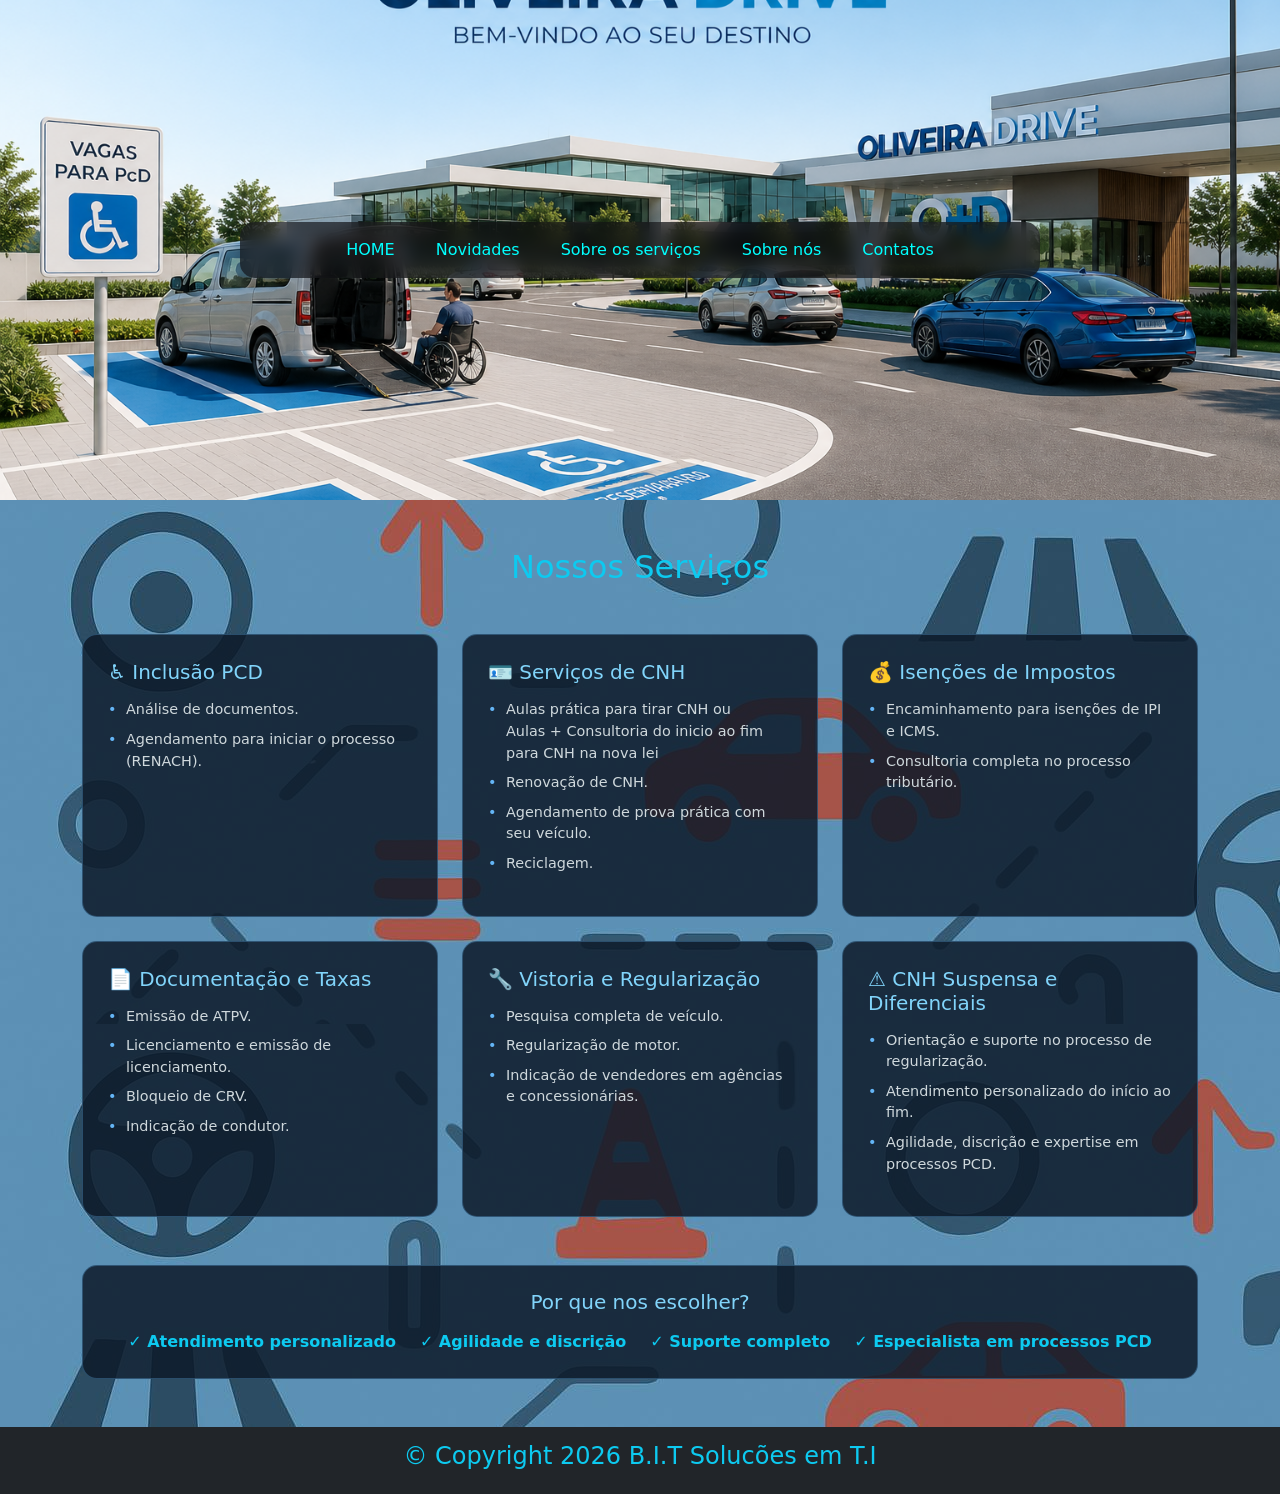
<file: index.html>
<!DOCTYPE html>
<html lang="en">
<head>
    <meta charset="UTF-8">
    <meta name="viewport" content="width=device-width, initial-scale=1.0">
    <meta name="viewport" content="width=device-width, initial-scale=1">
    <link rel="stylesheet" type="text/css" href="css/estilo.css">
        <link href="bootstrap/css/bootstrap.min.css" rel="stylesheet">
    <title>Oliveira Drive</title>

</head>

<body>

<!-- TOPO COM IMAGEM -->
<header id="home">

    <nav class="navbar navbar-expand-lg navbar-dark menu-flutuante">
    
    <!-- botão mobile -->
    <button class="navbar-toggler mx-auto" type="button" data-bs-toggle="collapse" data-bs-target="#menu">
        <span class="navbar-toggler-icon"></span>
    </button>

    <div class="collapse navbar-collapse justify-content-center text-center" id="menu">
        <ul class="navbar-nav align-items-center">

            <li class="nav-item">
                <a class="nav-link" href="index.html">HOME</a>
            </li>

            <li class="nav-item">
                <a class="nav-link" href="novidades.html">Novidades</a>
            </li>

            <li class="nav-item">
                <a class="nav-link" href="servicos.html">Sobre os serviços</a>
            </li>

            <li class="nav-item">
                <a class="nav-link" href="sobre.html">Sobre nós</a>
            </li>

            <li class="nav-item">
                <a class="nav-link" href="contatos.html">Contatos</a>
            </li>

        </ul>
    </div>

    </nav>
    </nav>

</header>

<!-- CONTEÚDO -->
<div class="container my-5">
<!-- SEÇÃO DE SERVIÇOS ESTILO PORTFÓLIO -->
<section class="servicos-oli-drive">
    <div class="header-servicos text-center mb-5">
        <h2 class="mt-4 text-info">Nossos Serviços</h2>
    </div>

    <div class="row g-4">
        <!-- Card 1: Inclusão PCD -->
        <div class="col-lg-4 col-md-6">
            <a href="#" class="service-card">
                <h3>♿ Inclusão PCD</h3>
                <ul class="service-list">
                    <li>Análise de documentos.</li>
                    <li>Agendamento para iniciar o processo (RENACH).</li>
                </ul>
            </a>
        </div>

        <!-- Card 2: Processos de CNH -->
        <div class="col-lg-4 col-md-6">
            <a href="#" class="service-card">
                <h3>🪪 Serviços de CNH</h3>
                <ul class="service-list">
                    <li>Aulas prática para tirar CNH ou <br> Aulas + Consultoria do inicio ao fim para CNH na nova lei</li>
                    <li>Renovação de CNH.</li>
                    <li>Agendamento de prova prática com seu veículo.</li>
                    <li>Reciclagem.</li>
                </ul>
            </a>
        </div>

        <!-- Card 3: Isenções de Impostos -->
        <div class="col-lg-4 col-md-6">
            <a href="#" class="service-card">
                <h3>💰 Isenções de Impostos</h3>
                <ul class="service-list">
                    <li>Encaminhamento para isenções de IPI e ICMS.</li>
                    <li>Consultoria completa no processo tributário.</li>
                </ul>
            </a>
        </div>

        <!-- Card 4: Documentação Veicular -->
        <div class="col-lg-4 col-md-6">
            <a href="#" class="service-card">
                <h3>📄 Documentação e Taxas</h3>
                <ul class="service-list">
                    <li>Emissão de ATPV.</li>
                    <li>Licenciamento e emissão de licenciamento.</li>
                    <li>Bloqueio de CRV.</li>
                    <li>Indicação de condutor.</li>
                </ul>
            </a>
        </div>

        <!-- Card 5: Regularização de Veículos -->
        <div class="col-lg-4 col-md-6">
            <a href="#" class="service-card">
                <h3>🔧 Vistoria e Regularização</h3>
                <ul class="service-list">
                    <li>Pesquisa completa de veículo.</li>
                    <li>Regularização de motor.</li>
                    <li>Indicação de vendedores em agências e concessionárias.</li>
                </ul>
            </a>
        </div>

        <!-- Card 6: Suporte Especializado -->
        <div class="col-lg-4 col-md-6">
            <a href="#" class="service-card">
                <h3>⚠️ CNH Suspensa e Diferenciais</h3>
                <ul class="service-list">
                    <li>Orientação e suporte no processo de regularização.</li>
                    <li>Atendimento personalizado do início ao fim.</li>
                    <li>Agilidade, discrição e expertise em processos PCD.</li>
                </ul>
            </a>
        </div>
    </div>

    <!-- Seção Extra de Diferenciais -->
    <div class="row mt-5">
        <div class="col-12">
            <div class="service-card text-center py-4">
                <h3 class="mb-3">Por que nos escolher?</h3>
                <div class="d-flex flex-wrap justify-content-center gap-4 text-info fw-bold">
                    <span>✓ Atendimento personalizado</span>
                    <span>✓ Agilidade e discrição</span>
                    <span>✓ Suporte completo</span>
                    <span>✓ Especialista em processos PCD</span>
                </div>
            </div>
        </div>
    </div>
</section>
</div>

    <!--Rodape-->
    
    <footer id="rodape"><a href="https://gabriel-brandao.dev/">
        <h4> &copy; Copyright 2026 B.I.T Solucões em T.I</h4>
    </a>
    </footer>

<script src="bootstrap/js/bootstrap.bundle.min.js"></script>

</body>
</html>
</file>
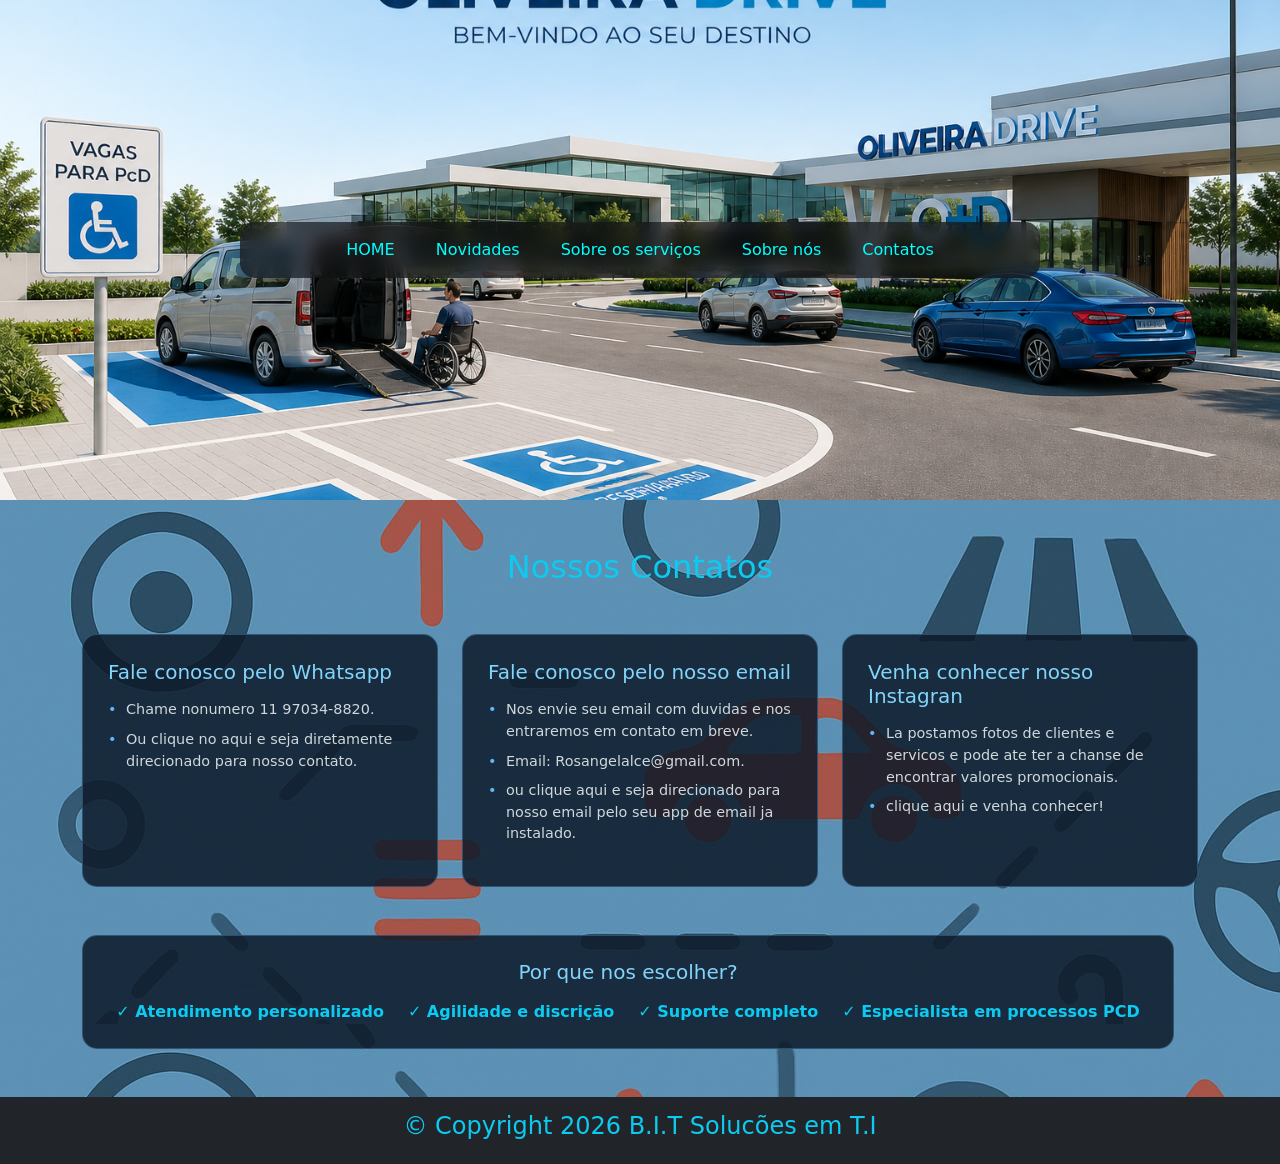
<file: contatos.html>
<!DOCTYPE html>
<html lang="en">
<head>
    <meta charset="UTF-8">
    <meta name="viewport" content="width=device-width, initial-scale=1.0">
    <meta name="viewport" content="width=device-width, initial-scale=1">
    <link rel="stylesheet" type="text/css" href="css/estilo.css">
        <link href="bootstrap/css/bootstrap.min.css" rel="stylesheet">
    <title>Oliveira Drive</title>

</head>

<body>

<!-- TOPO COM IMAGEM -->
<header id="home">

    <nav class="navbar navbar-expand-lg navbar-dark menu-flutuante">
    
    <!-- botão mobile -->
    <button class="navbar-toggler mx-auto" type="button" data-bs-toggle="collapse" data-bs-target="#menu">
        <span class="navbar-toggler-icon"></span>
    </button>

    <div class="collapse navbar-collapse justify-content-center text-center" id="menu">
        <ul class="navbar-nav align-items-center">

             <li class="nav-item">
                <a class="nav-link" href="index.html">HOME</a>
            </li>

            <li class="nav-item">
                <a class="nav-link" href="novidades.html">Novidades</a>
            </li>

            <li class="nav-item">
                <a class="nav-link" href="servicos.html">Sobre os serviços</a>
            </li>

            <li class="nav-item">
                <a class="nav-link" href="sobre.html">Sobre nós</a>
            </li>

            <li class="nav-item">
                <a class="nav-link" href="contatos.html">Contatos</a>
            </li>

        </ul>
    </div>

    </nav>
    </nav>

</header>

<!-- CONTEÚDO -->
<div class="container my-5">
<section class="servicos-oli-drive">
    <div class="header-servicos text-center mb-5">
        <h2 class="mt-4 text-info">Nossos Contatos</h2>
    </div>

    <div class="row g-4">
        <!-- Card 1: Inclusão PCD -->
        <div class="col-lg-4 col-md-6">
            <a href="https://wa.me/5511970348820?text=Olá!%20Vim%20pelo%20seu%20site%20e%20gostaria%20de%20falar%20com%20você" class="service-card">
                <h3>Fale conosco pelo Whatsapp</h3>
                <ul class="service-list">
                    <li>Chame nonumero 11 97034-8820.</li>
                    <li>Ou clique no aqui e seja diretamente direcionado para nosso contato.</li>
                </ul>
            </a>
        </div>

        <!-- Card 2: Processos de CNH -->
        <div class="col-lg-4 col-md-6">
            <a href="mailto:Rosangelalce@gmail.com" class="service-card">
                <h3>Fale conosco pelo nosso email</h3>
                <ul class="service-list">
                    <li>Nos envie seu email com duvidas e nos entraremos em contato em breve.</li>
                    <li>Email: Rosangelalce@gmail.com.</li>
                    <li>ou clique aqui e seja direcionado para nosso email pelo seu app de email ja instalado.</li>
                </ul>
            </a>
        </div>

        <!-- Card 3: Isenções de Impostos -->
        <div class="col-lg-4 col-md-6">
            <a href="#" class="service-card">
                <h3>Venha conhecer nosso Instagran</h3>
                <ul class="service-list">
                    <li>La postamos fotos de clientes e servicos e pode ate ter a chanse de encontrar valores promocionais.</li>
                    <li>clique aqui e venha conhecer!</li>
                </ul>
            </a>
        </div>
    <!-- Seção Extra de Diferenciais -->
    <div class="row mt-5">
        <div class="col-12">
            <div class="service-card text-center py-4">
                <h3 class="mb-3">Por que nos escolher?</h3>
                <div class="d-flex flex-wrap justify-content-center gap-4 text-info fw-bold">
                    <span>✓ Atendimento personalizado</span>
                    <span>✓ Agilidade e discrição</span>
                    <span>✓ Suporte completo</span>
                    <span>✓ Especialista em processos PCD</span>
                </div>
            </div>
        </div>
    </div>
</section>
</div>

    <!--Rodape-->
    
    <footer id="rodape"><a href="https://gabriel-brandao.dev/">
        <h4> &copy; Copyright 2026 B.I.T Solucões em T.I</h4>
    </a>
    </footer>

<script src="bootstrap/js/bootstrap.bundle.min.js"></script>

</body>
</html>
</file>
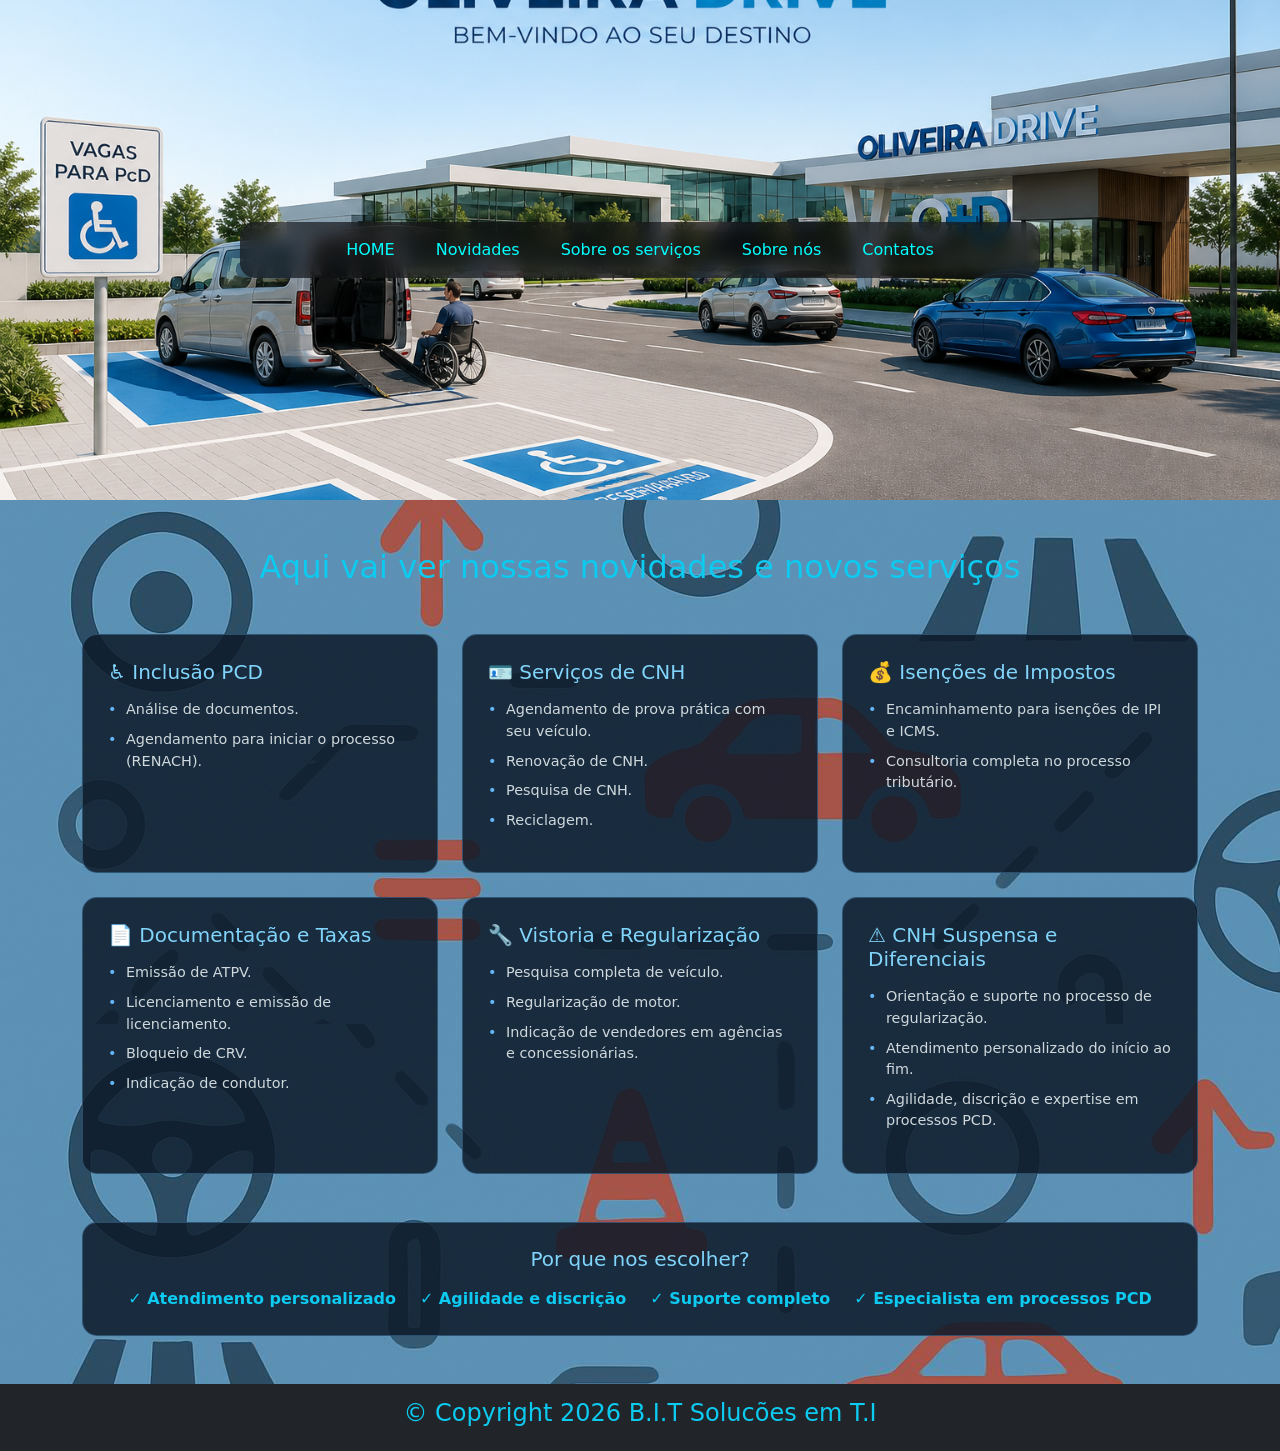
<file: novidades.html>
<!DOCTYPE html>
<html lang="en">
<head>
    <meta charset="UTF-8">
    <meta name="viewport" content="width=device-width, initial-scale=1.0">
    <meta name="viewport" content="width=device-width, initial-scale=1">
    <link rel="stylesheet" type="text/css" href="css/estilo.css">
        <link href="bootstrap/css/bootstrap.min.css" rel="stylesheet">
    <title>Oliveira Drive</title>

</head>

<body>

<!-- TOPO COM IMAGEM -->
<header id="home">

    <nav class="navbar navbar-expand-lg navbar-dark menu-flutuante">
    
    <!-- botão mobile -->
    <button class="navbar-toggler mx-auto" type="button" data-bs-toggle="collapse" data-bs-target="#menu">
        <span class="navbar-toggler-icon"></span>
    </button>

    <div class="collapse navbar-collapse justify-content-center text-center" id="menu">
        <ul class="navbar-nav align-items-center">

            <li class="nav-item">
                <a class="nav-link" href="index.html">HOME</a>
            </li>

            <li class="nav-item">
                <a class="nav-link" href="novidades.html">Novidades</a>
            </li>

            <li class="nav-item">
                <a class="nav-link" href="servicos.html">Sobre os serviços</a>
            </li>

            <li class="nav-item">
                <a class="nav-link" href="sobre.html">Sobre nós</a>
            </li>

            <li class="nav-item">
                <a class="nav-link" href="contatos.html">Contatos</a>
            </li>

        </ul>
    </div>

    </nav>
    </nav>

</header>

<!-- CONTEÚDO -->
<div class="container my-5">
<!-- SEÇÃO DE SERVIÇOS ESTILO PORTFÓLIO -->
<section class="servicos-oli-drive">
    <div class="header-servicos text-center mb-5">
        <h2 class="mt-4 text-info">Aqui vai ver nossas novidades e novos serviços</h2>
    </div>

    <div class="row g-4">
        <!-- Card 1: Inclusão PCD -->
        <div class="col-lg-4 col-md-6">
            <a href="#" class="service-card">
                <h3>♿ Inclusão PCD</h3>
                <ul class="service-list">
                    <li>Análise de documentos.</li>
                    <li>Agendamento para iniciar o processo (RENACH).</li>
                </ul>
            </a>
        </div>

        <!-- Card 2: Processos de CNH -->
        <div class="col-lg-4 col-md-6">
            <a href="#" class="service-card">
                <h3>🪪 Serviços de CNH</h3>
                <ul class="service-list">
                    <li>Agendamento de prova prática com seu veículo.</li>
                    <li>Renovação de CNH.</li>
                    <li>Pesquisa de CNH.</li>
                    <li>Reciclagem.</li>
                </ul>
            </a>
        </div>

        <!-- Card 3: Isenções de Impostos -->
        <div class="col-lg-4 col-md-6">
            <a href="#" class="service-card">
                <h3>💰 Isenções de Impostos</h3>
                <ul class="service-list">
                    <li>Encaminhamento para isenções de IPI e ICMS.</li>
                    <li>Consultoria completa no processo tributário.</li>
                </ul>
            </a>
        </div>

        <!-- Card 4: Documentação Veicular -->
        <div class="col-lg-4 col-md-6">
            <a href="#" class="service-card">
                <h3>📄 Documentação e Taxas</h3>
                <ul class="service-list">
                    <li>Emissão de ATPV.</li>
                    <li>Licenciamento e emissão de licenciamento.</li>
                    <li>Bloqueio de CRV.</li>
                    <li>Indicação de condutor.</li>
                </ul>
            </a>
        </div>

        <!-- Card 5: Regularização de Veículos -->
        <div class="col-lg-4 col-md-6">
            <a href="#" class="service-card">
                <h3>🔧 Vistoria e Regularização</h3>
                <ul class="service-list">
                    <li>Pesquisa completa de veículo.</li>
                    <li>Regularização de motor.</li>
                    <li>Indicação de vendedores em agências e concessionárias.</li>
                </ul>
            </a>
        </div>

        <!-- Card 6: Suporte Especializado -->
        <div class="col-lg-4 col-md-6">
            <a href="#" class="service-card">
                <h3>⚠️ CNH Suspensa e Diferenciais</h3>
                <ul class="service-list">
                    <li>Orientação e suporte no processo de regularização.</li>
                    <li>Atendimento personalizado do início ao fim.</li>
                    <li>Agilidade, discrição e expertise em processos PCD.</li>
                </ul>
            </a>
        </div>
    </div>

    <!-- Seção Extra de Diferenciais -->
    <div class="row mt-5">
        <div class="col-12">
            <div class="service-card text-center py-4">
                <h3 class="mb-3">Por que nos escolher?</h3>
                <div class="d-flex flex-wrap justify-content-center gap-4 text-info fw-bold">
                    <span>✓ Atendimento personalizado</span>
                    <span>✓ Agilidade e discrição</span>
                    <span>✓ Suporte completo</span>
                    <span>✓ Especialista em processos PCD</span>
                </div>
            </div>
        </div>
    </div>
</section>
</div>

    <!--Rodape-->
    
    <footer id="rodape"><a href="https://gabriel-brandao.dev/">
        <h4> &copy; Copyright 2026 B.I.T Solucões em T.I</h4>
    </a>
    </footer>

<script src="bootstrap/js/bootstrap.bundle.min.js"></script>

</body>
</html>
</file>
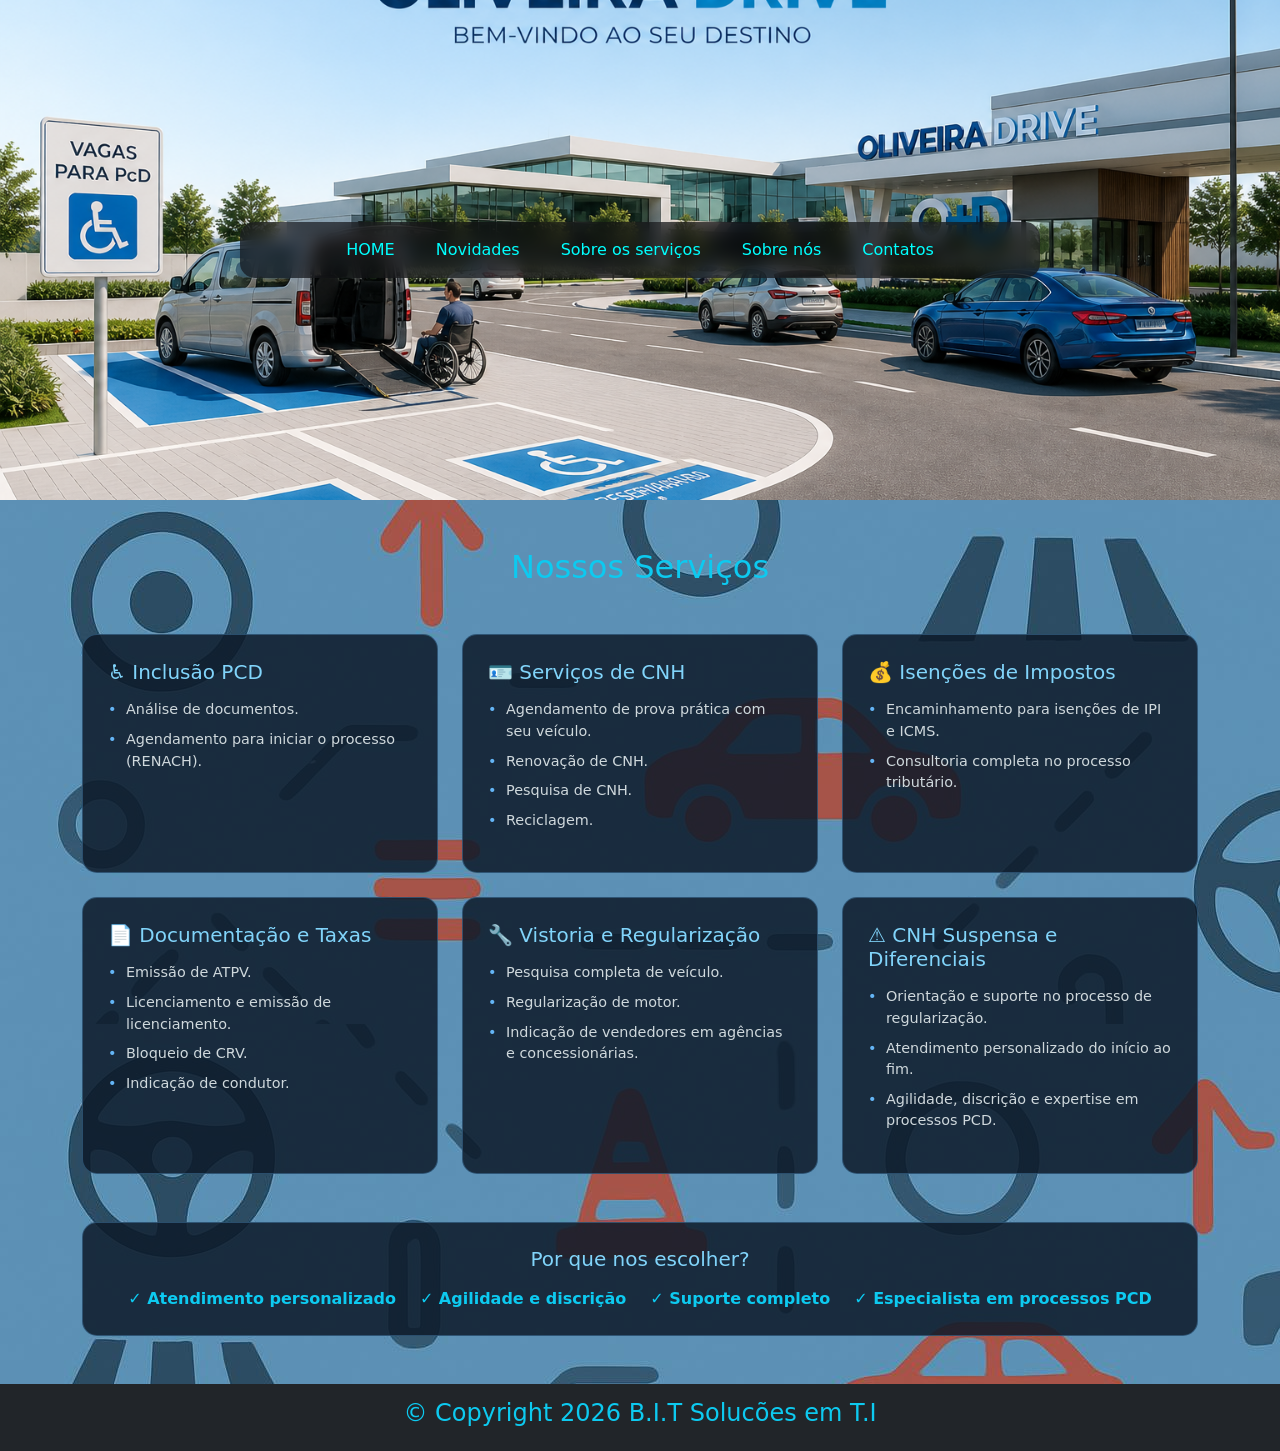
<file: servicos.html>
<!DOCTYPE html>
<html lang="en">
<head>
    <meta charset="UTF-8">
    <meta name="viewport" content="width=device-width, initial-scale=1.0">
    <meta name="viewport" content="width=device-width, initial-scale=1">
    <link rel="stylesheet" type="text/css" href="css/estilo.css">
        <link href="bootstrap/css/bootstrap.min.css" rel="stylesheet">
    <title>Oliveira Drive</title>

</head>

<body>

<!-- TOPO COM IMAGEM -->
<header id="home">

    <nav class="navbar navbar-expand-lg navbar-dark menu-flutuante">
    
    <!-- botão mobile -->
    <button class="navbar-toggler mx-auto" type="button" data-bs-toggle="collapse" data-bs-target="#menu">
        <span class="navbar-toggler-icon"></span>
    </button>

    <div class="collapse navbar-collapse justify-content-center text-center" id="menu">
        <ul class="navbar-nav align-items-center">

            <li class="nav-item">
                <a class="nav-link" href="index.html">HOME</a>
            </li>

            <li class="nav-item">
                <a class="nav-link" href="novidades.html">Novidades</a>
            </li>

            <li class="nav-item">
                <a class="nav-link" href="servicos.html">Sobre os serviços</a>
            </li>

            <li class="nav-item">
                <a class="nav-link" href="sobre.html">Sobre nós</a>
            </li>

            <li class="nav-item">
                <a class="nav-link" href="contatos.html">Contatos</a>
            </li>

        </ul>
    </div>

    </nav>
    </nav>

</header>

<!-- CONTEÚDO -->
<div class="container my-5">
<!-- SEÇÃO DE SERVIÇOS ESTILO PORTFÓLIO -->
<section class="servicos-oli-drive">
    <div class="header-servicos text-center mb-5">
        <h2 class="mt-4 text-info">Nossos Serviços</h2>
    </div>

    <div class="row g-4">
        <!-- Card 1: Inclusão PCD -->
        <div class="col-lg-4 col-md-6">
            <a href="#" class="service-card">
                <h3>♿ Inclusão PCD</h3>
                <ul class="service-list">
                    <li>Análise de documentos.</li>
                    <li>Agendamento para iniciar o processo (RENACH).</li>
                </ul>
            </a>
        </div>

        <!-- Card 2: Processos de CNH -->
        <div class="col-lg-4 col-md-6">
            <a href="#" class="service-card">
                <h3>🪪 Serviços de CNH</h3>
                <ul class="service-list">
                    <li>Agendamento de prova prática com seu veículo.</li>
                    <li>Renovação de CNH.</li>
                    <li>Pesquisa de CNH.</li>
                    <li>Reciclagem.</li>
                </ul>
            </a>
        </div>

        <!-- Card 3: Isenções de Impostos -->
        <div class="col-lg-4 col-md-6">
            <a href="#" class="service-card">
                <h3>💰 Isenções de Impostos</h3>
                <ul class="service-list">
                    <li>Encaminhamento para isenções de IPI e ICMS.</li>
                    <li>Consultoria completa no processo tributário.</li>
                </ul>
            </a>
        </div>

        <!-- Card 4: Documentação Veicular -->
        <div class="col-lg-4 col-md-6">
            <a href="#" class="service-card">
                <h3>📄 Documentação e Taxas</h3>
                <ul class="service-list">
                    <li>Emissão de ATPV.</li>
                    <li>Licenciamento e emissão de licenciamento.</li>
                    <li>Bloqueio de CRV.</li>
                    <li>Indicação de condutor.</li>
                </ul>
            </a>
        </div>

        <!-- Card 5: Regularização de Veículos -->
        <div class="col-lg-4 col-md-6">
            <a href="#" class="service-card">
                <h3>🔧 Vistoria e Regularização</h3>
                <ul class="service-list">
                    <li>Pesquisa completa de veículo.</li>
                    <li>Regularização de motor.</li>
                    <li>Indicação de vendedores em agências e concessionárias.</li>
                </ul>
            </a>
        </div>

        <!-- Card 6: Suporte Especializado -->
        <div class="col-lg-4 col-md-6">
            <a href="#" class="service-card">
                <h3>⚠️ CNH Suspensa e Diferenciais</h3>
                <ul class="service-list">
                    <li>Orientação e suporte no processo de regularização.</li>
                    <li>Atendimento personalizado do início ao fim.</li>
                    <li>Agilidade, discrição e expertise em processos PCD.</li>
                </ul>
            </a>
        </div>
    </div>

    <!-- Seção Extra de Diferenciais -->
    <div class="row mt-5">
        <div class="col-12">
            <div class="service-card text-center py-4">
                <h3 class="mb-3">Por que nos escolher?</h3>
                <div class="d-flex flex-wrap justify-content-center gap-4 text-info fw-bold">
                    <span>✓ Atendimento personalizado</span>
                    <span>✓ Agilidade e discrição</span>
                    <span>✓ Suporte completo</span>
                    <span>✓ Especialista em processos PCD</span>
                </div>
            </div>
        </div>
    </div>
</section>
</div>

    <!--Rodape-->
    
    <footer id="rodape"><a href="https://gabriel-brandao.dev/">
        <h4> &copy; Copyright 2026 B.I.T Solucões em T.I</h4>
    </a>
    </footer>

<script src="bootstrap/js/bootstrap.bundle.min.js"></script>

</body>
</html>
</file>
<file: css/estilo.css>
/* RESET + BASE */
* {
    margin: 0;
    padding: 0;
    box-sizing: border-box;
}

body {
    font-family: Arial, Helvetica, sans-serif;
        background-image: url("../imagens/background.jfif");
}

/* =HOME=*/
#home {
    height: 500px;
    background: url("../imagens/fundo.png") center/cover no-repeat !important;
    position: relative;
}

/* -- MENU FLUTUANTE -- */
.menu-flutuante {
    position: absolute;
    top: 50%;
    left: 50%;
    transform: translate(-50%, -50%);

    max-width: 800px;
    width: auto;

    padding: 15px 35px;
    border-radius: 15px;

    background: rgba(14, 15, 19, 0.65);
    backdrop-filter: blur(8px);
}

/* NAV */
.navbar {
    padding: 0;
}

.navbar-nav {
    gap: 25px;
}

.navbar-nav .nav-item {
    display: flex;
    align-items: center;
}

/* LINKS */
.nav-link {
    color: aqua !important;
    font-size: 18px;
    transition: 0.3s;
}

.nav-link:hover {
    color: blue !important;
    background: #0b5e6d;
    border-radius: 6px;
    padding: 6px 10px;
}

/* --- CONTEÚDO --- */
.container {
    max-width: 1100px;
}

h1 {
    font-size: 42px;
    margin-bottom: 20px;
    color: #333;
}

p {
    font-size: 18px;
    color: #555;
}

/* --- RODAPÉ --- */
footer {
    background: #212529;
    color: #fff;
    text-align: center;
    padding: 15px;
}

footer a {
    color: #0dcaf0;
    text-decoration: none;
}

footer a:hover {
    text-decoration: underline;
}

#escudo {
margin-right: auto;
background: url("../imagens/escudo.png") no-repeat center;
    background-position: left;
    background-size: contain;
}
.escudo {
    margin-left: 25%;
}

/* =--- Servicos --- */

/* --- ESTILO CARDS TIPO PORTFÓLIO --- */

.header-servicos h1 {
    color: #64b5f6; /* Azul claro para destaque[cite: 4] */
}

.service-card {
    background: rgba(13, 27, 42, 0.85); /* Fundo escuro semi-transparente[cite: 4] */
    border: 1px solid rgba(100, 181, 246, 0.3); /* Borda azul suave[cite: 4] */
    border-radius: 15px;
    padding: 25px;
    height: 100%;
    transition: all 0.3s ease; /* Efeito suave de transição[cite: 4] */
    text-decoration: none !important;
    color: #fff !important;
    display: block;
}

/* Efeito de hover (animação ao passar o mouse)[cite: 4] */
.service-card:hover {
    transform: translateY(-10px);
    background: rgba(27, 38, 59, 0.95);
    border-color: #64b5f6;
    box-shadow: 0 10px 30px rgba(0, 0, 0, 0.6);
}

.service-card h3 {
    font-size: 1.25rem;
    color: #81d4fa; /* Título interno do card[cite: 4] */
    margin-bottom: 15px;
}

.service-list {
    list-style: none;
    padding-left: 0;
    font-size: 0.9rem;
    color: #cfd8dc;
}

.service-list li {
    margin-bottom: 8px;
    padding-left: 18px;
    position: relative;
}

/* Marcador personalizado tipo bolinha azul[cite: 4] */
.service-list li::before {
    content: "•";
    color: #64b5f6;
    position: absolute;
    left: 0;
}

/* =--- RESPONSIVO --- */
@media (max-width: 991px) {

    .menu-flutuante {
        top: 20px;
        transform: translateX(-50%);
        width: 90%;
        padding: 10px;
    }

    .nav-link {
        display: block;
        padding: 10px;
    }

    h1 {
        font-size: 32px;
    }

    p {
        font-size: 16px;
    }
}

@media (max-width: 576px) {

    #home {
        height: 350px;
    }

    h1 {
        font-size: 26px;
    }
}
</file>
